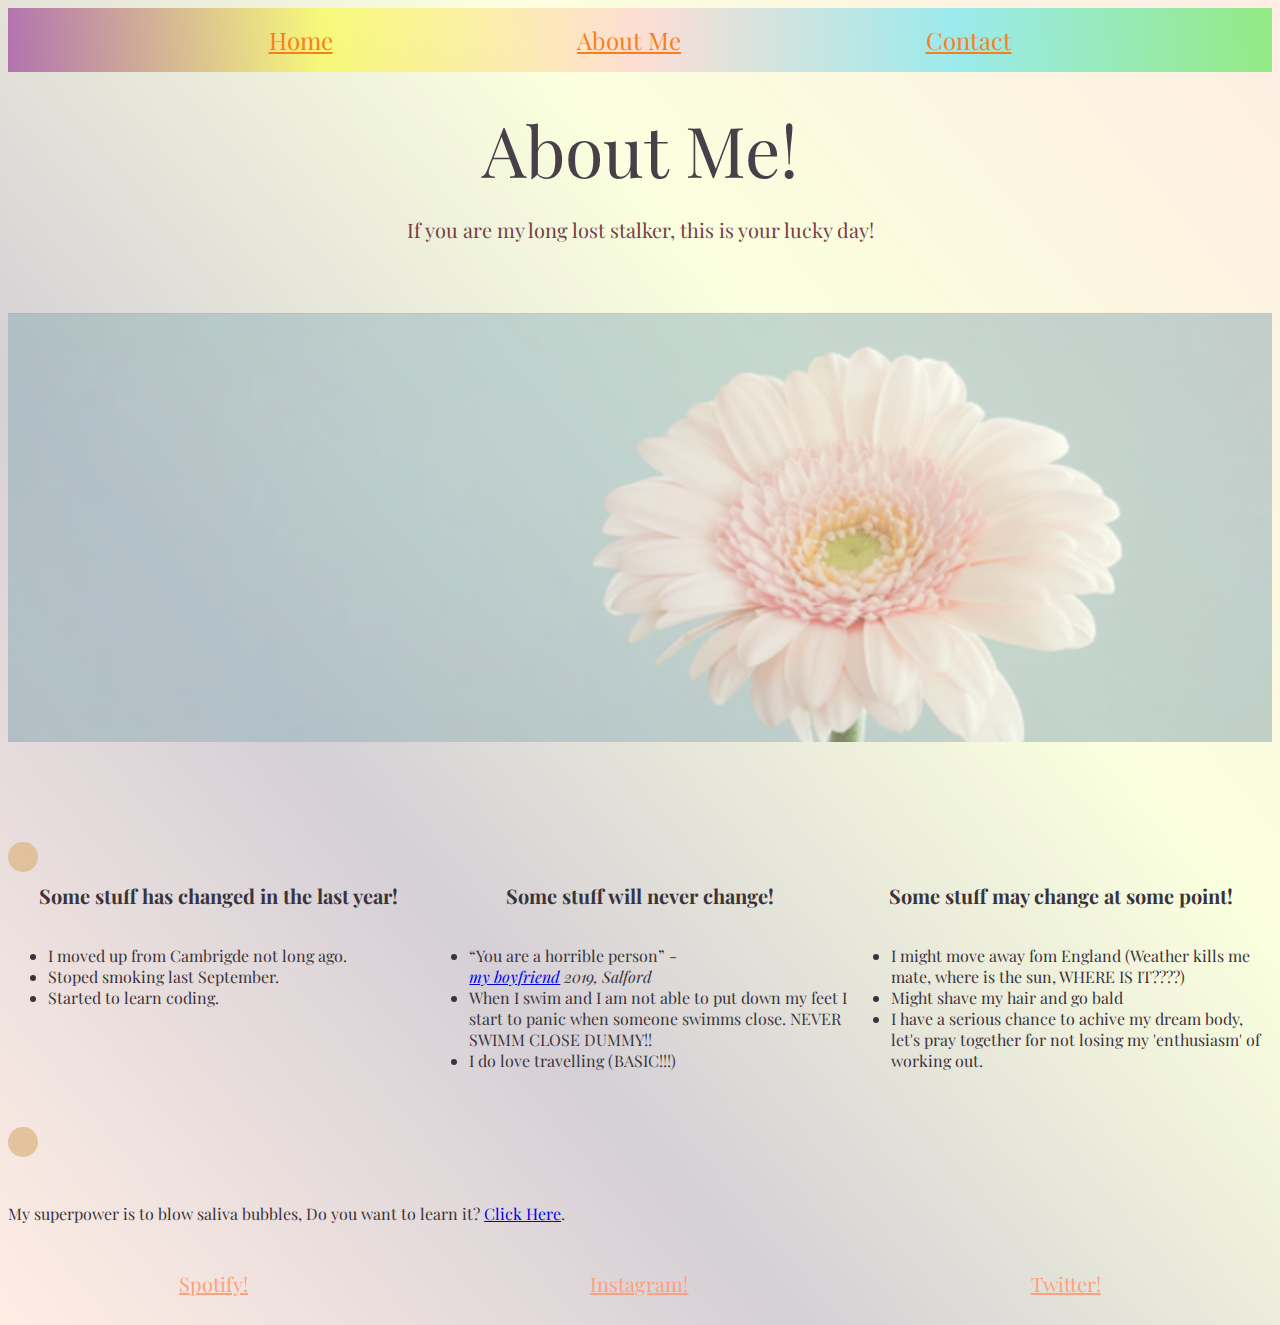
<file: index.html>
<!DOCTYPE html>
<html lang="en">
<head>
    <meta charset="UTF-8">
    <meta name="viewport" content="width=device-width, initial-scale=1.0">
    <title>AboutMe</title>
    <link rel="stylesheet" type="text/css" href="style.css">
    <link href="https://fonts.googleapis.com/css2?family=Playfair+Display&display=swap" rel="stylesheet">
</head>
<body id="one">
  <nav class="navnavbar">
    <ul class="ulnavbar">
        <li><a href="home.html" class="navbar">Home</a></li>
        <li><a href="index.html" class="navbar">About Me</a></li>
        <li><a href="getintouch.html" class="navbar">Contact</a></li>
    </ul>
  </nav>
    <main>
        <header>About Me!</header>
        <div class="stalker">If you are my long lost stalker, this is your lucky day!</div>
          
          <img class="img1" src="flw.png" alt="Flower">


         <div class="ball"></div>
         <div class="balltwo"></div>
         <div class="ballthree"></div>


         <section class="lists">

             <section class="listed3">

                <h3>Some stuff has changed in the last year!</h3>

                 <ul>
                  <li class="listelement">I moved up from Cambrigde not long ago.</li>
                  <li class="listelement">Stoped smoking last September.</li>
                  <li class="listelement">Started to learn coding.</li>
                </ul>
             </section>

              <section class="listed3">

                <h3>Some stuff will never change!</h3>

              <ul>
                <li class="listelement"><q>You are a horrible person</q> - <address> <a href="https://www.instagram.com/jimmy_on_the_rocks/" target="_blank"> my boyfriend</a> 2019, Salford</address> </li>
                <li class="listelement">When I swim and I am not able to put down my feet I start to panic when someone swimms close. NEVER SWIMM CLOSE DUMMY!!</li>
                <li class="listelement">I do love travelling (BASIC!!!)</li>
             </ul>
              </section>

              <section class="listed3">

                <h3>Some stuff may change at some point!</h3>

                <ul>
                  <li class="listelement">I might move away fom England (Weather kills me mate, where is the sun, WHERE IS IT????)</li>
                  <li class="listelement">Might shave my hair and go bald</li>
                  <li class="listelement">I have a serious chance to achive my dream body, let's pray together for not losing my 'enthusiasm' of working out.</li>
              </ul>
           </section>
         </section>

         <div class="circle"></div>
        <div class="circle1"></div>


            <!---  COMMENTED OUT AS I HAVE A CONTACT ME PAGE NOW
            <section class="message">
           <form class="messagebox" action="page.php" method="GET" id="form1">
            <label class="lovemessage" for="lovemessage">Send me a message:</label><br>
            <textarea maxlength="250"></textarea>
            </section>   

            <span>
            <button type="submit" form="form1" value="Submit">Submit</button>
            </span>

            
            <form>           
             <p class="genderchoice">Who is this from?</p>
             <div class="gender">
              <label for="male">Male</label>
              <input id="input" type="radio" class="male" name="gender" value="male">
            </div>
            <div class="gender">
             <label for="male">Female</label>
              <input id="input" type="radio" class="female" name="gender" value="female">  
            </div>
            <div class="gender">
              <label for="male">Other</label>
              <input id="input" type="radio" class="other" name="gender" value="other">    
            </div>
            </form>
          -->

          <footer>
           <p> My superpower is to blow saliva bubbles, Do you want to learn it? <a href="https://www.wikihow.com/Blow-Saliva-Bubbles" target="_blank">Click Here</a>.</p>
        </footer>
    </main>
    <nav class="socialmedia">
      <p><a href="https://open.spotify.com/user/szabinkov?si=JEkyGIfnQyigX6A7jRSDdQ" target="_blank" class="socialmedia">Spotify!</a></p>
       <p><a href="https://www.instagram.com/szabinush/" target="_blank" class="socialmedia">Instagram!</a></p>
       <p><a href="https://twitter.com/szabinkov" target="blank" class="socialmedia"> Twitter!</a></p>
    </nav>
</body>
</html>
</file>
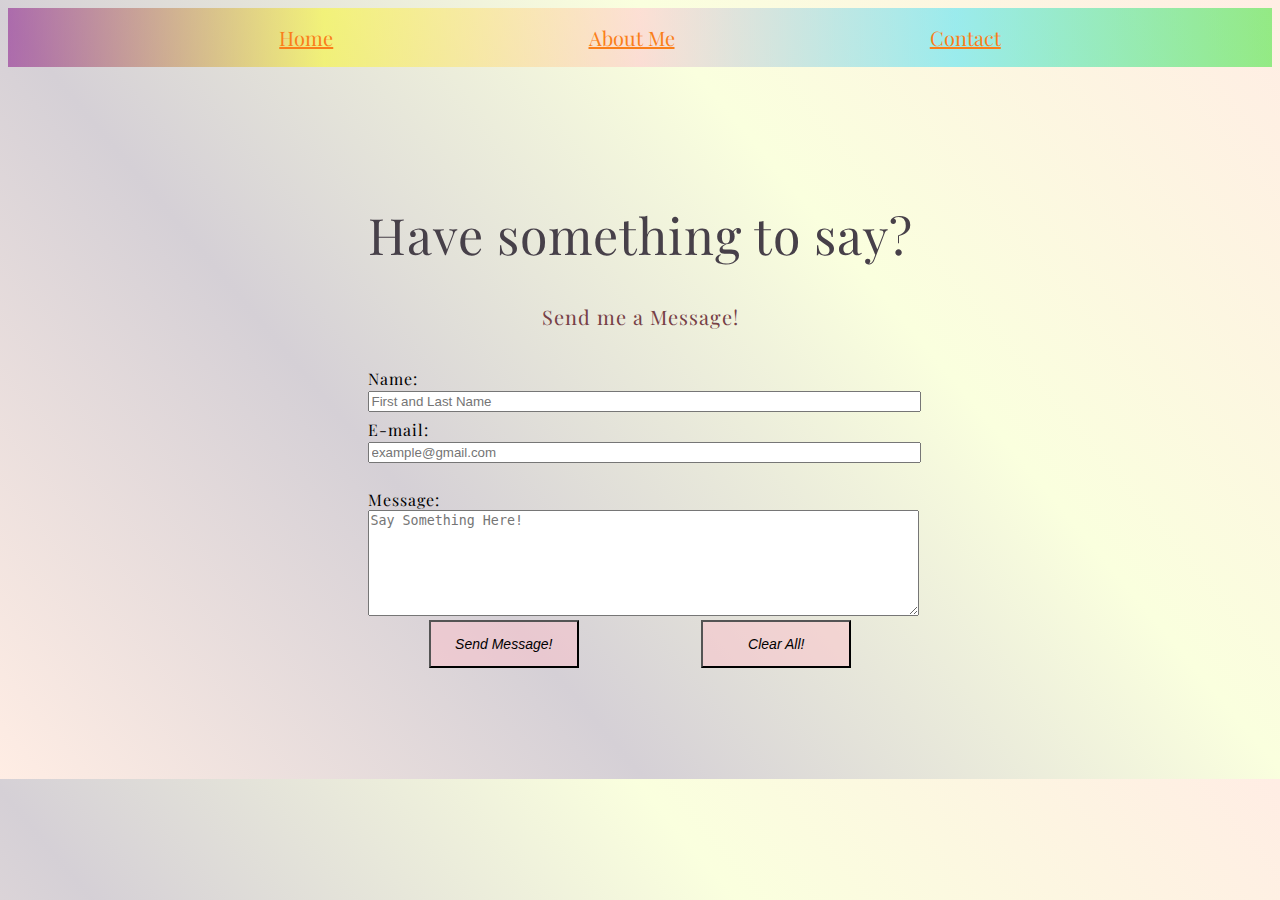
<file: getintouch.html>
<!DOCTYPE html>
<html lang="en">
<head>
    <meta charset="UTF-8">
    <meta name="viewport" content="width=device-width, initial-scale=1.0">
    <title>Get in touch!</title>
    <link rel="stylesheet" type="text/css" href="getintouchstyle.css">
    <link href="https://fonts.googleapis.com/css2?family=Playfair+Display&display=swap" rel="stylesheet">
</head>
<body>
    <nav>
        <ul class="ulnavbar">
            <li><a href="home.html" class="navbar">Home</a></li>
            <li><a href="index.html" class="navbar">About Me</a></li>
            <li><a href="getintouch.html" class="navbar">Contact</a></li>
        </ul>
    </nav> 

    <section>
        <div class="topheader">
            <h1>Have something to say?</h1>
            <p>Send me a Message!</p>
        </div>
        <form class="box">
            <div class="namediv">
                <label for="name">Name: </label>
                <input class="name" type="text" id="name" name='user_name' placeholder="First and Last Name">
            </div>
            <div class="maildiv">
                <label for="mail">E-mail:</label>
                <input class="mail" type="email" id="mail" name="user_email" placeholder="example@gmail.com">
            </div>
            <div class="msgdiv">
                <label for="msg">Message:</label>
                <textarea class="msg" id="msg" name="user_message" placeholder="Say Something Here!"></textarea>
            </div>
            <div class="submit">
                <button id="submit" type="submit">Send Message!</button>
            </div>
            <div class="reset">
                <button id="reset" type="reset">Clear All!</button>
            </div>
        </form>
    </section>

    

    <!-----
    <section>
            <h1> Have something to say? </h1>
           
                <li class="form-input">
                    <label for="name">Name: </label>
                    <input class="name" type="text" id="name" name='user_name' placeholder="First and Last Name">
                </li>
                <li class="form-input">
                    <label for="mail">E-mail:</label>
                    <input class="mail" type="email" id="mail" name="user_email" placeholder="Your Email Address">
                </li>
                <li class="form-input-text">
                    <label for="msg">Message:</label>
                    <textarea class="msg" id="msg" name="user_message" placeholder="Say Something Here!"></textarea>
                </li>
                <li>
                    <button id="submit" type="submit">Send Message!</button>
                </li>
                <li>
                    <button id="reset" type="reset">Clear All!</button>
                </li>   
            
    </section>
    ---->


    <script>

        /*------------ Pressing the Send message! button-------------*/

        var buttonpress = document.getElementById('submit');
        buttonpress.addEventListener ("click", SendValue);
        function SendValue () {
            var nameValue = document.getElementById("name").value;
            var mailValue = document.getElementById("mail").value;
            var msgValue = document.getElementById("msg").value;
            alert(nameValue + " " + mailValue + " " + msgValue)};

    </script>
</body>
</html>
</file>
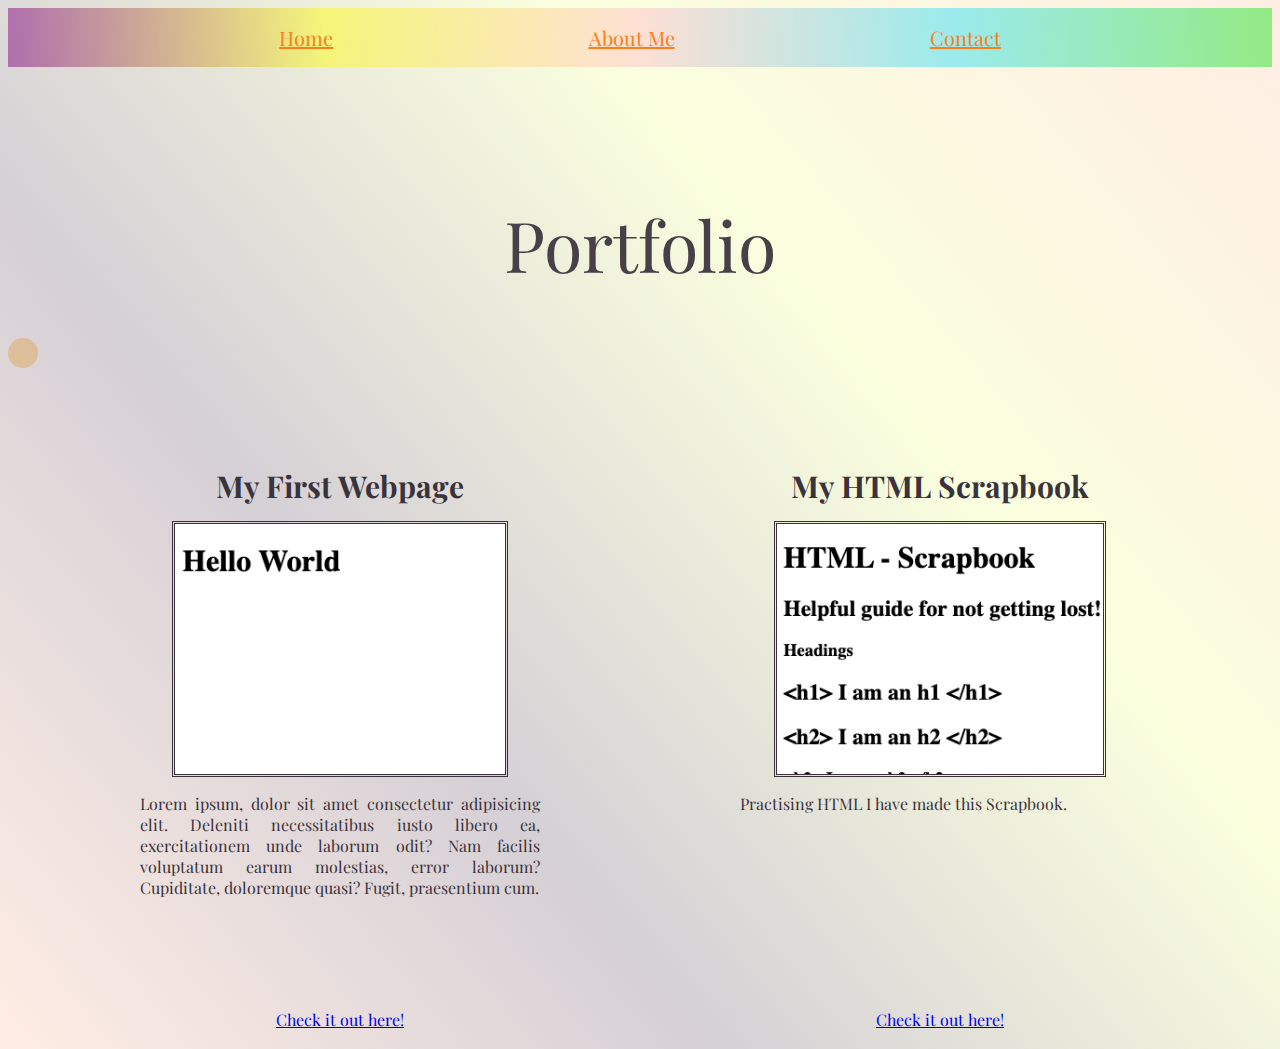
<file: home.html>
<!DOCTYPE html>
<html lang="en">
<head>
    <meta charset="UTF-8">
    <meta name="viewport" content="width=device-width, initial-scale=1.0">
    <title>Home</title>
    <link rel="stylesheet" type="text/css" href="home.css">
    <link href="https://fonts.googleapis.com/css2?family=Playfair+Display&display=swap" rel="stylesheet">
</head>
<body>
    <header>
        <div>
            <nav>
                <ul>
                    <li><a href="home.html" class="navbar">Home</a></li>
                    <li><a href="index.html" class="navbar">About Me</a></li>
                    <li><a href="getintouch.html" class="navbar">Contact</a></li>
                </ul>
            </nav>
        </div>
    </header>
    <h1>Portfolio</h1>
    <div class="ball"></div>
    <div class="balltwo"></div>
    <div class="cards">
        <article class="card">
            <header>
                <h2>My First Webpage</h2>
            </header>
                <img class="firstpic" src="helloworldpic.png" alt="HelloWorld">
                <div class="content">
                    <p>Lorem ipsum, dolor sit amet consectetur adipisicing elit. Deleniti necessitatibus iusto libero ea, exercitationem unde laborum odit? Nam facilis voluptatum earum molestias, error laborum? Cupiditate, doloremque quasi? Fugit, praesentium cum.</p>
                </div>
                <footer> 
                    <a href="helloworld.html" class="linktofirst" target="_blank">Check it out here!</a>
                </footer>
        </article>
        <article class="card">
            <header>
                <h2>My HTML Scrapbook</h2>
            </header>
                <img class="secondpic" src="scrapbookpic.png" alt="Screenshot of scrapbook">
                <div class="content">
                    <p>Practising HTML I have made this Scrapbook.</p>
                </div>
                <footer> 
                    <a href="html-scrapbook.html" class="linktosecond" target="_blank">Check it out here!</a>
                </footer>
        </article>

    </div>




</body>
</html>
</file>
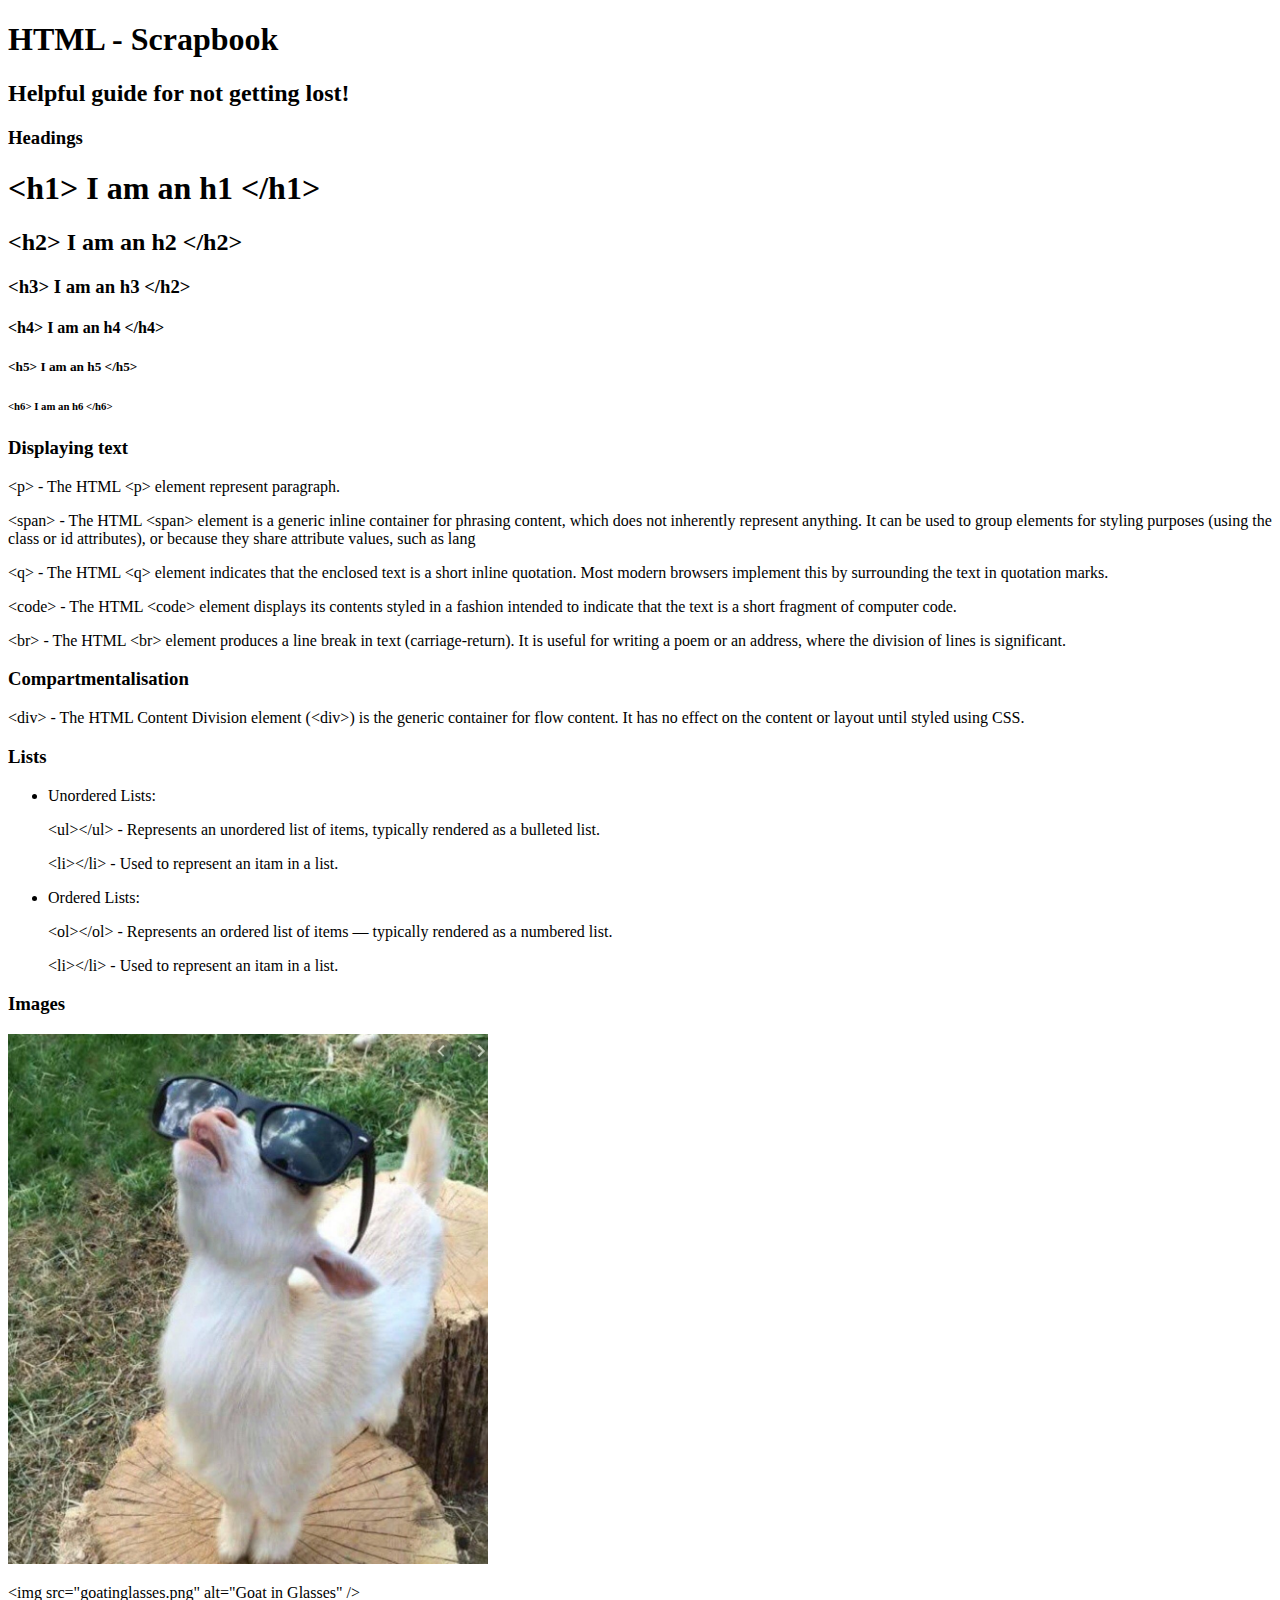
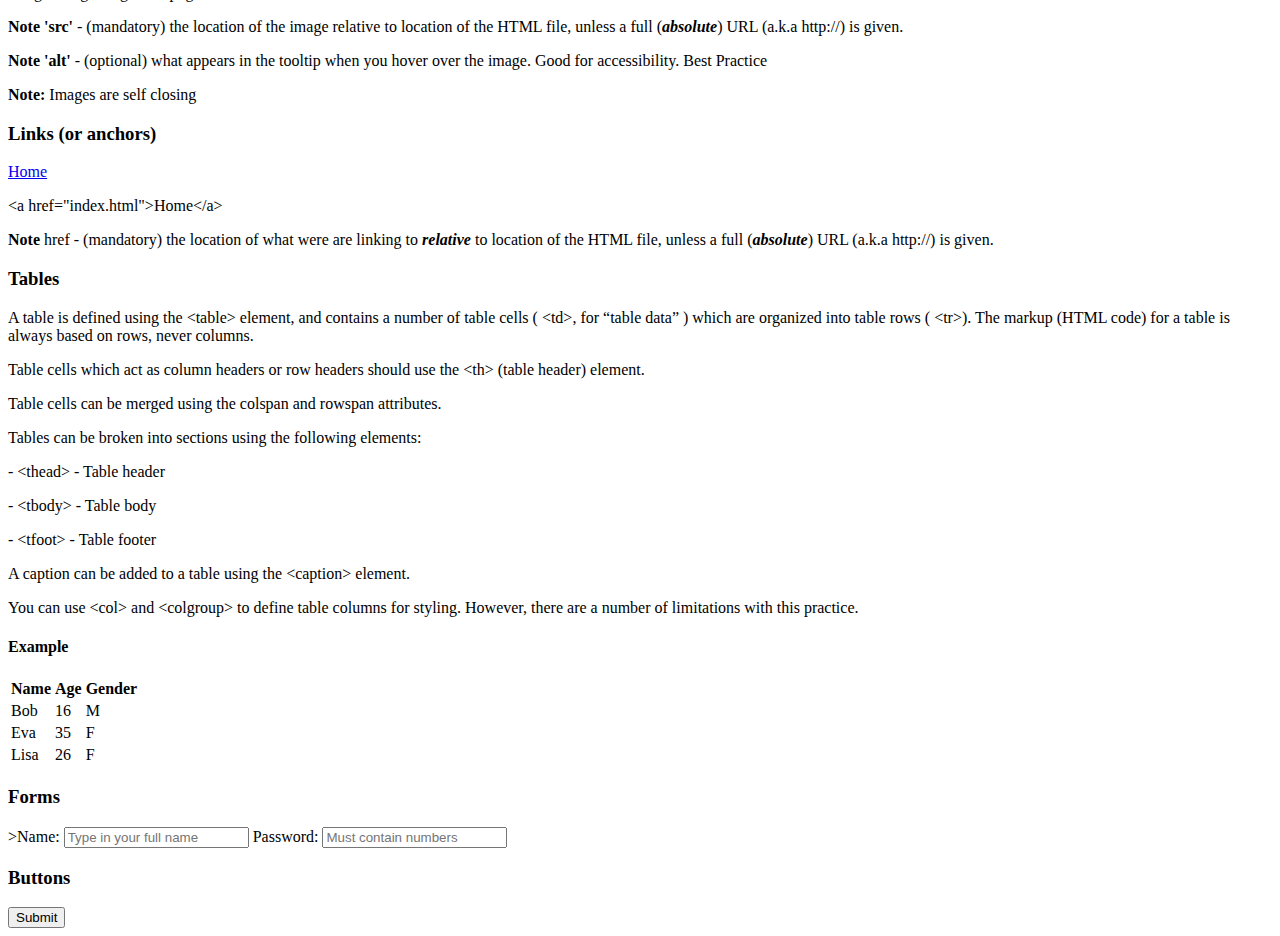
<file: html-scrapbook.html>
<!DOCTYPE html>
<html lang="en">
    <head>
        <title>My-Scrapbook</title>
    </head>
    <body>
        <header>
        <h1>HTML - Scrapbook</h1>
        </header>
<main>
        <div>
        <h2>Helpful guide for not getting lost!</h2>
        <section>
        <h3>Headings</h3>
        <p><h1>&lt;h1&gt; I am an h1 &lt;/h1&gt;</h1></p>
        <p><h2>&lt;h2&gt; I am an h2 &lt;/h2&gt;</h2></p>
        <p><h3>&lt;h3&gt; I am an h3 &lt;/h2&gt;</h3></p>
        <p><h4>&lt;h4&gt; I am an h4 &lt;/h4&gt;</4></p>
        <p><h5>&lt;h5&gt; I am an h5 &lt;/h5&gt;</h5></p>
        <p><h6>&lt;h6&gt; I am an h6 &lt;/h6&gt;</h6></p>
        </section>
    <section>
        <h3>Displaying text</h3>
        <p>&lt;p&gt; - The HTML &lt;p&gt; element represent paragraph.</p>
        <p>&lt;span&gt; - The HTML &lt;span&gt; element is a generic inline container for phrasing content, which does not inherently represent anything. It can be used to group elements for styling purposes (using the class or id attributes), or because they share attribute values, such as lang</p>
        <p>&lt;q&gt; - The HTML &lt;q&gt; element indicates that the enclosed text is a short inline quotation. Most modern browsers implement this by surrounding the text in quotation marks.</p>
        <p>&lt;code&gt; - The HTML &lt;code&gt; element displays its contents styled in a fashion intended to indicate that the text is a short fragment of computer code.</p>
        <p>&lt;br&gt; - The HTML &lt;br&gt; element produces a line break in text (carriage-return). It is useful for writing a poem or an address, where the division of lines is significant.</p>
    </section>
    <section>
        <h3>Compartmentalisation</h3>
        <p>&lt;div&gt; - The HTML Content Division element (&lt;div&gt;) is the generic container for flow content. It has no effect on the content or layout until styled using CSS.</p>
    </section>
    <section>
        <h3>Lists</h3>
        <ul>
            <li>Unordered Lists:</li>
            <p>&lt;ul&gt;&lt;/ul&gt; - Represents an unordered list of items, typically rendered as a bulleted list. </p>
            <p>&lt;li&gt;&lt;/li&gt; - Used to represent an itam in a list.</p>
            <li>Ordered Lists:</li>
            <p>&lt;ol&gt;&lt;/ol&gt; - Represents an ordered list of items — typically rendered as a numbered list.</p>
            <p>&lt;li&gt;&lt;/li&gt; - Used to represent an itam in a list.</p>
        </ul>
    </section>
    <section>
        <h3>Images</h3>
        <img src="goatinglasses.png" alt="Goat in Glasses" />
        <p>&lt;img src="goatinglasses.png" alt="Goat in Glasses" /&gt;</p>
        <p><b>Note 'src'</b> - (mandatory) the location of the image relative to location of the HTML file,  unless a full (<b><i>absolute</i></b>) URL (a.k.a http://) is given.</p>
        <p><b>Note 'alt'</b> - (optional) what appears in the tooltip when you hover over the image. Good for accessibility. Best Practice</p>
        <p><b>Note:</b> Images are self closing</p>
    </section>
    <section>
        <h3>Links (or anchors)</h3>
        <a href="index.html">Home</a>
        <p>&lt;a href="index.html">Home&lt;/a&gt;</p>
        <p><b>Note</b> href - (mandatory) the location of what were are linking to <b><i>relative</i></b> to location of the HTML file, unless a full (<b><i>absolute</i></b>) URL (a.k.a http://) is given.</p>
    </section>
    <section>
        <h3>Tables</h3>
        <p><li>A table is defined using the &lt;table&gt; element, and contains a number of table cells ( &lt;td&gt;, for “table data” ) which are organized into table rows ( &lt;tr&gt;). The markup (HTML code) for a table is always based on rows, never columns.</li></p>
        <p><li>Table cells which act as column headers or row headers should use the &lt;th&gt; (table header) element.</li></p>
        <p><li>Table cells can be merged using the colspan and rowspan attributes.</li></p>
        <p><li>Tables can be broken into sections using the following elements:</li></p>
        <p>- &lt;thead&gt; - Table header</p>
        <p>- &lt;tbody&gt; - Table body</p>
        <p>- &lt;tfoot&gt; - Table footer</p>
        <p><li>A caption can be added to a table using the &lt;caption&gt; element.</li></p>
        <p><li>You can use &lt;col&gt; and &lt;colgroup&gt; to define table columns for styling. However, there are a number of limitations with this practice.</li></p>
        <h4>Example</h4>
        <table>
            <tr>
             <th>Name</th>
             <th>Age</th>
             <th>Gender</th>
            </tr>
            <tr>
             <td>Bob</td>
             <td>16</td>
             <td>M</td>
            </tr>
            <tr>
             <td>Eva</td>
             <td>35</td>
             <td>F</td>
            </tr>
            <tr>
            <td>Lisa</td>
            <td>26</td>
            <td>F</td>
            </tr>
           </table>
    </section>
    <section>
        <h3>Forms</h3>
        <form>
          <label for="name"> >Name:</label>
            <input type="text" class="name" name="name" placeholder="Type in your full name">
            <label for="password"> Password:</label>
            <input type="text" class="password" name="password" placeholder="Must contain numbers">
        </form>
    </section>
    <section>
        <h3>Buttons</h3>
            <button>Submit</button>
    </section>
</main>
    </body> 
</html>
</file>
<file: style.css>
body {
    background-color: #cccccc;
    background-image: linear-gradient(230deg, #FFEDE4, #FAFFDE, #D5D0D6, #FFEDE4);
    /*height: 100vh;*/
    color: #3a333b;
    font-family: Playfair Display;
}



.ulnavbar {
    list-style: none;
    display: flex;
    margin: 0;
    padding: 1em;
    justify-content: space-evenly;
    background-image: linear-gradient(90deg, rgba(128, 0, 128, 0.486), rgba(255, 255, 0, 0.445), rgba(255, 192, 203, 0.5), rgba(0, 217, 255, 0.39), rgba(2, 228, 2, 0.425));
    

}
.navbar{
    font-size: 24px;
    color: rgb(250, 127, 26);

}
.navbar:hover {
    text-shadow: -1px 0 black, 0 1px black, 1px 0 black, 0 -1px black;
}








/* 
*
About me 
*
*/

header {
    display: flex;
    flex-direction: row;
    justify-content: center;
    font-size: 70px;
    padding-top: 30px;
    color: #474049;
    font-weight: lighter;

}
.stalker {
    display: flex;
    justify-content: center;
    margin-top: 20px;
    font-size: 20px;
    color: #764046;
    font-weight: lighter;
}




/*
*
*
Pictures
*
*
*/

.img1 {
    opacity: 60%;
    display: flex;
    justify-content: center;
    width: 100%;
    height: auto;
    margin-top: 70px;
}

/*
*
*
Lists
*
*
*/

h3 {
    text-align: center;
    font-size: 20px;
}

.lists {
    display: flex;
    margin-top: 120px;
}
.listed1 {
    display: flex;
    flex-flow: column wrap;
    flex-basis: 0;
    flex-grow: 1;
}
.listed2 {
    display: flex;
    flex-flow: column wrap;
    flex-basis: 0;
    flex-grow: 1;
}
.listed3
{
    display: flex;
   flex-flow: column wrap;
   flex-basis: 0;
   flex-grow: 1;

}




/*
*
*
message
*
*
*/
.message {
    display: flex;
    justify-content: center;
    margin-top: 100px;
}
.lovemessage:hover {
    color: rgb(255, 131, 131);
}
textarea {
    width: 200px;
    height: 100px;
    background-color: rgb(255, 236, 239);
    border: dotted;
    border-color: rgb(214, 214, 252);
}
button {
    width: auto;
    height: auto;
    border-radius: 50%;
    border: dotted;
    border-color: rgb(214, 214, 252) ;
    background-color: rgb(255, 236, 239);
    font-size: 10px;
    padding: 10px;}

span {
    display: flex;
    justify-content: center;
}
.genderchoice {
    display: flex;
    justify-content: center;
}

label {
    display: flex;
    flex-direction: row;
    justify-content: center;
}
.gender {
    display: flex;
    justify-content: center;
}


/*
*
*
Social media
*
*/
.socialmedia {
    display: flex;
    justify-content: space-around;
    color: lightsalmon;
    font-size: 20px;
}


/*
*
*
Footer
*
*/


footer {
    margin-right: 30px;
    display: flex;
    justify-content: flex-start;
    margin-top: 100px;
    margin-bottom: 10px;
}




/* 
*
*
rolling ballas
*
*
*/


.ball {
    margin-top: 100px;
    position: absolute;
    background: burlywood;
    border-radius: 50%;
    height: 30px;
    width: 30px;
    opacity: 40%;
    transition: ease-in-out;
    animation: drive1 20s infinite;}
    @keyframes drive1
        {0% {left: 10%;}
        50% {left: 50%;}
        100% {left: 10%;} }
     
.balltwo {
    margin-top: 100px;
    position: absolute;
    background: burlywood;
    border-radius: 50%;
    height: 30px;
    width: 30px;
    opacity: 60%;
    transition: ease-in-out;
    animation: drive2 20s infinite;}
    @keyframes drive2 
        {0% {left: 33%;}
        50% {left: 95%;}
        100% {left: 33%;} }
.circle {
    position: absolute;
    background: burlywood;
    border-radius: 50%;
    height: 30px;
    width: 30px;
    margin-top: 40px;
    opacity: 40%;
    transition: ease-in-out;
    animation: drive4 20s infinite;}
    @keyframes drive4
        {0% {right: 10%;}
        50% {right: 50%;}
        100% {right: 10%;}  }      
.circle1 {
    position: absolute;
    background:burlywood;
    border-radius: 50%;
    height: 30px;
    width: 30px;
    margin-top: 40px;
    opacity: 60%;
    transition: ease-in-out;
    animation: drive5 20s infinite; }
    @keyframes drive5
        {0% {right: 33%;}
        50% {right: 95%;}
        100% {right: 33%;} }
          



 @media screen and (max-width: 770px) {
  
    .img1 {display: none;}
  
  
    .stalker {
        font-size: 24px; 
        text-align: center;}
  
    .lists {
        display: block;}
    
        h3{ font-size: 36px;}    


    li { font-size: 20px;}


    .message, span, form, .genderchoice, .gender, footer {
        font-size: 20px;
        color: black;
        text-align: center;}    

 }
</file>
<file: getintouchstyle.css>
body {
    background-color: #cccccc;
    background-image: linear-gradient(230deg, #FFEDE4, #FAFFDE, #D5D0D6, #FFEDE4);
    font-family: Playfair Display;
    height: 100%;
}

.ulnavbar {
    list-style: none;
    display: flex;
    margin: 0;
    padding: 1em;
    justify-content: space-evenly;
    background-image: linear-gradient(90deg, rgba(128, 0, 128, 0.486), rgba(255, 255, 0, 0.445), rgba(255, 192, 203, 0.5), rgba(0, 217, 255, 0.39), rgba(2, 228, 2, 0.425));
 
}
.navbar{
    font-size: 20px;
    color: rgb(250, 127, 26);

}
.navbar:hover {
    text-shadow: -1px 0 black, 0 1px black, 1px 0 black, 0 -1px black;
}



section {
    display: grid;
    grid-template-rows: 1fr 2fr;
    justify-content: center;
    margin-top: 100px;
    letter-spacing: 1px;
}
.topheader {
    display: flex;
    flex-direction: column;
    text-align: center;
}
h1 {
    font-size: 50px;
    margin-bottom: 15px;
    color: #474049;
    font-weight: lighter;
}
p {
    font-size: 20px;
    color: #764046;
    font-weight: lighter;
}
.box {
    display: grid;
    grid-template-columns: 1fr 1fr;
    grid-template-rows: 1fr 1fr 3fr 3fr;
}
.namediv, .maildiv, .msgdiv {
    grid-column: 1/3;
}
.name, .mail, .msg {
    width: 100%;
}
.msgdiv{
    margin-top: 20px;
}
textarea {
    height: 100px;
}
label {
    margin-bottom: 1em;
}
.submit, .reset {
    text-align: center;
}
button {
    margin-top: 0;
    padding: 1em;
    width: 150px;
    background-color: rgba(255, 192, 203, 0.473);
    font-size: 14px;
    font-style: oblique;
    cursor: pointer;
}
</file>
<file: home.css>
body {
    background-color: #cccccc;
    background-image: linear-gradient(230deg, #FFEDE4, #FAFFDE, #D5D0D6, #FFEDE4);
    /*height: 100vh;*/
    color: #3a333b;
    font-family: Playfair Display;
    height: 100%;
}

h1 {
    text-align: center;
    font-size: 70px;
    padding-top: 30px;
    color: #474049;
    font-weight: lighter;

}
h2 {
    text-align: center;
}
p {
    
}


/*-----------Navigation---------*/
ul {
    list-style: none;
    display: flex;
    margin: 0;
    padding: 1em;
    justify-content: space-evenly;
    background-image: linear-gradient(90deg, rgba(128, 0, 128, 0.486), rgba(255, 255, 0, 0.445), rgba(255, 192, 203, 0.5), rgba(0, 217, 255, 0.39), rgba(2, 228, 2, 0.425));
 
}
.navbar {
    font-size: 20px;
    color: rgb(250, 127, 26);

}
.navbar:hover {
    text-shadow: -1px 0 black, 0 1px black, 1px 0 black, 0 -1px black;
}



.ball {
    position: absolute;
    background: burlywood;
    border-radius: 50%;
    height: 30px;
    width: 30px;
    opacity: 40%;
    transition: ease-in-out;
    animation: drive1 20s infinite;}
    @keyframes drive1
        {0% {left: 10%;}
        50% {left: 50%;}
        100% {left: 10%;} }
     
.balltwo {
    position: absolute;
    background: burlywood;
    border-radius: 50%;
    height: 30px;
    width: 30px;
    opacity: 60%;
    transition: ease-in-out;
    animation: drive2 20s infinite;}
    @keyframes drive2 
        {0% {left: 33%;}
        50% {left: 95%;}
        100% {left: 33%;} }






.cards {
    display: grid;
    grid-template-columns:repeat(auto-fit, 320px) ;
    grid-gap: 20px;
    justify-content: center;
}

.card {
    display: grid;
    grid-row: 1fr 1fr 1fr 1fr;
    height: 500px;
    margin-bottom: 100px;
}
img {
    height: 250px;
    justify-self: center;
    border: double;
}
h2 {
    font-size: 30px;
    height: 30px;
}
p {
    height: 150px;
    text-align: justify;
}
footer {
    margin-top: 50px;
    justify-self: center;
}


/*---------Cards----------*/
/*
.cards {
    margin-top: 100px;
    display: grid;
    grid-template-columns: repeat(auto-fit, 300px);
    grid-gap: 20px;
    justify-content: center;
    height: 600px;
    border: double;
}

.card {
    display: grid;
    grid-template-rows: max-content 200px 1fr;
}

.card img {
    width: 100%;
    max-width: 350px;
}*/






@media screen and (max-width: 950px ) {
    .balltwo, .ball {display: none;}
}
  
@media screen and (min-width: 950px) {
    .cards {
        margin-top: 100px;
        grid-gap: 100px;
        transition: .5s;
    }
}

@media screen and (min-width: 1100px) {
    h1 {
        margin-top: 100px;
    }
    .cards {
        margin-top: 150px;
        grid-gap: 200px;
        transition: .5s;
        grid-template-columns: repeat(auto-fit, 400px);
    }
}
</file>
